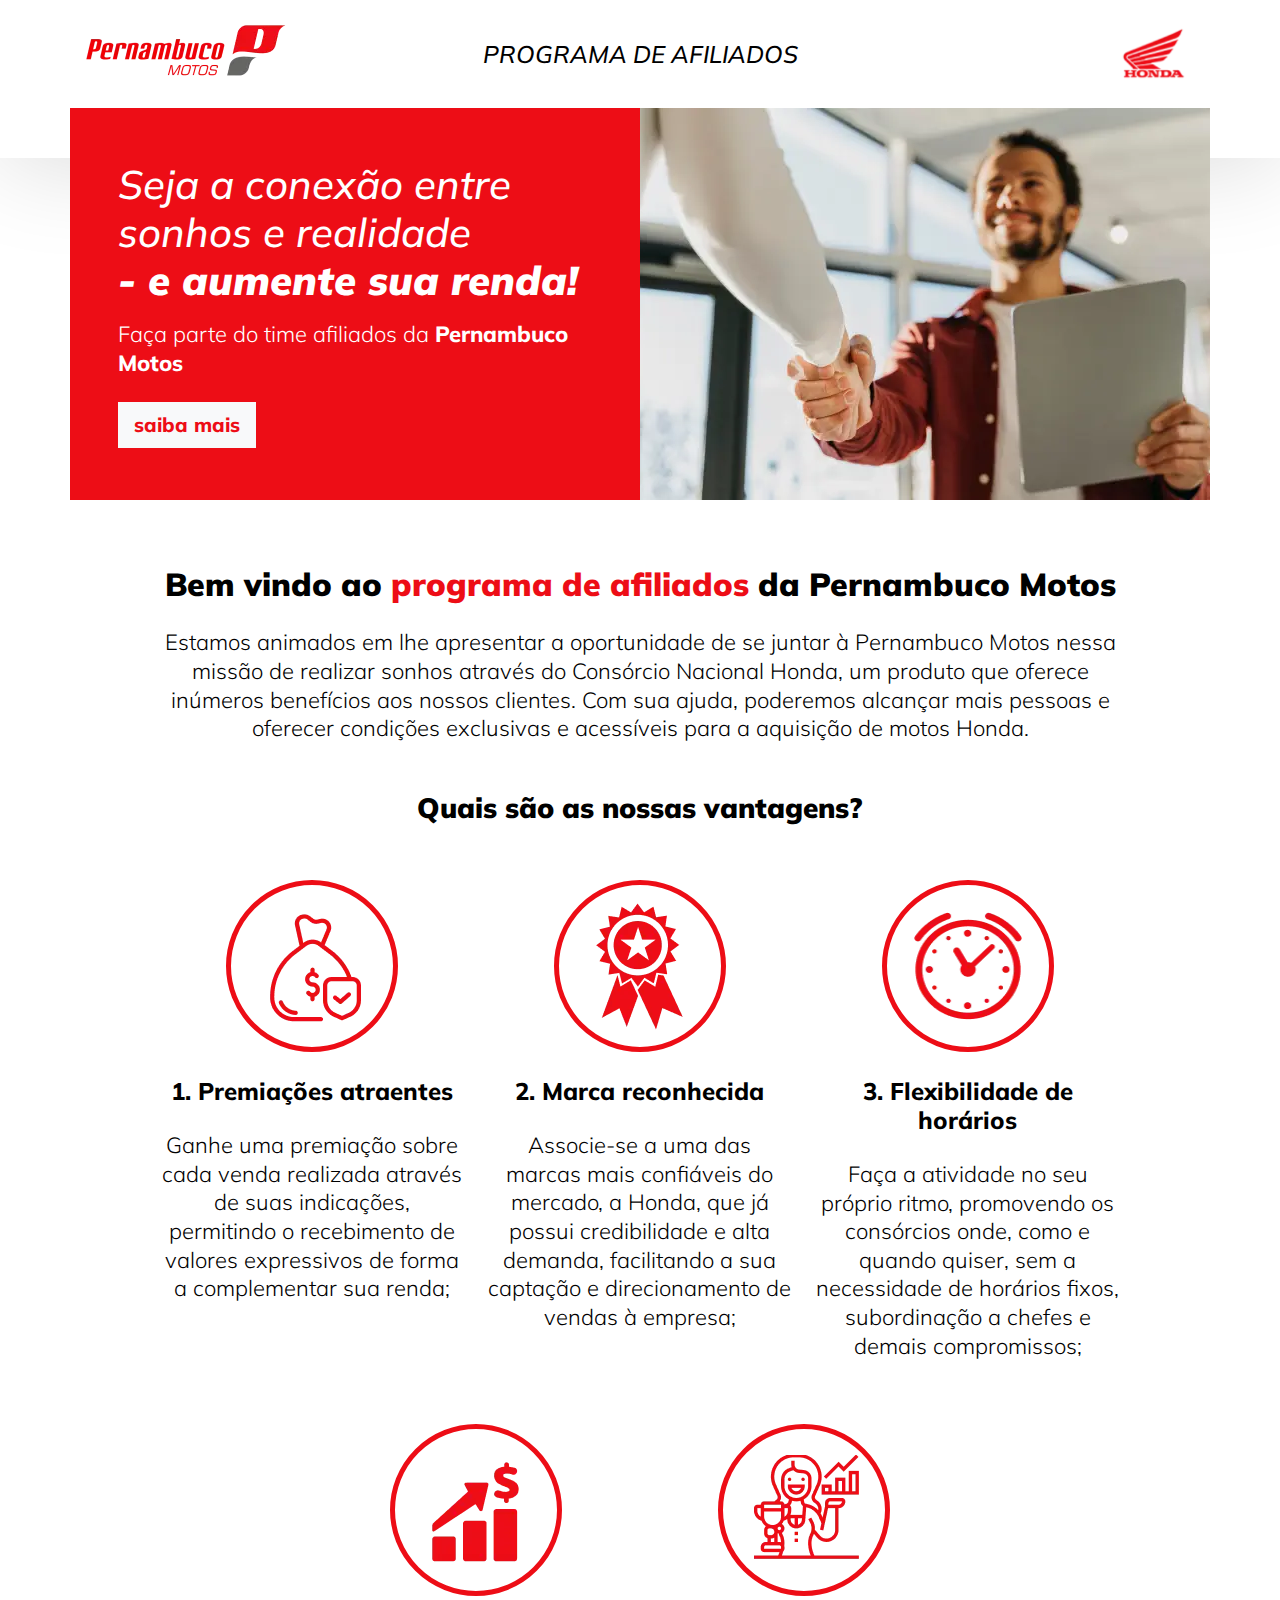
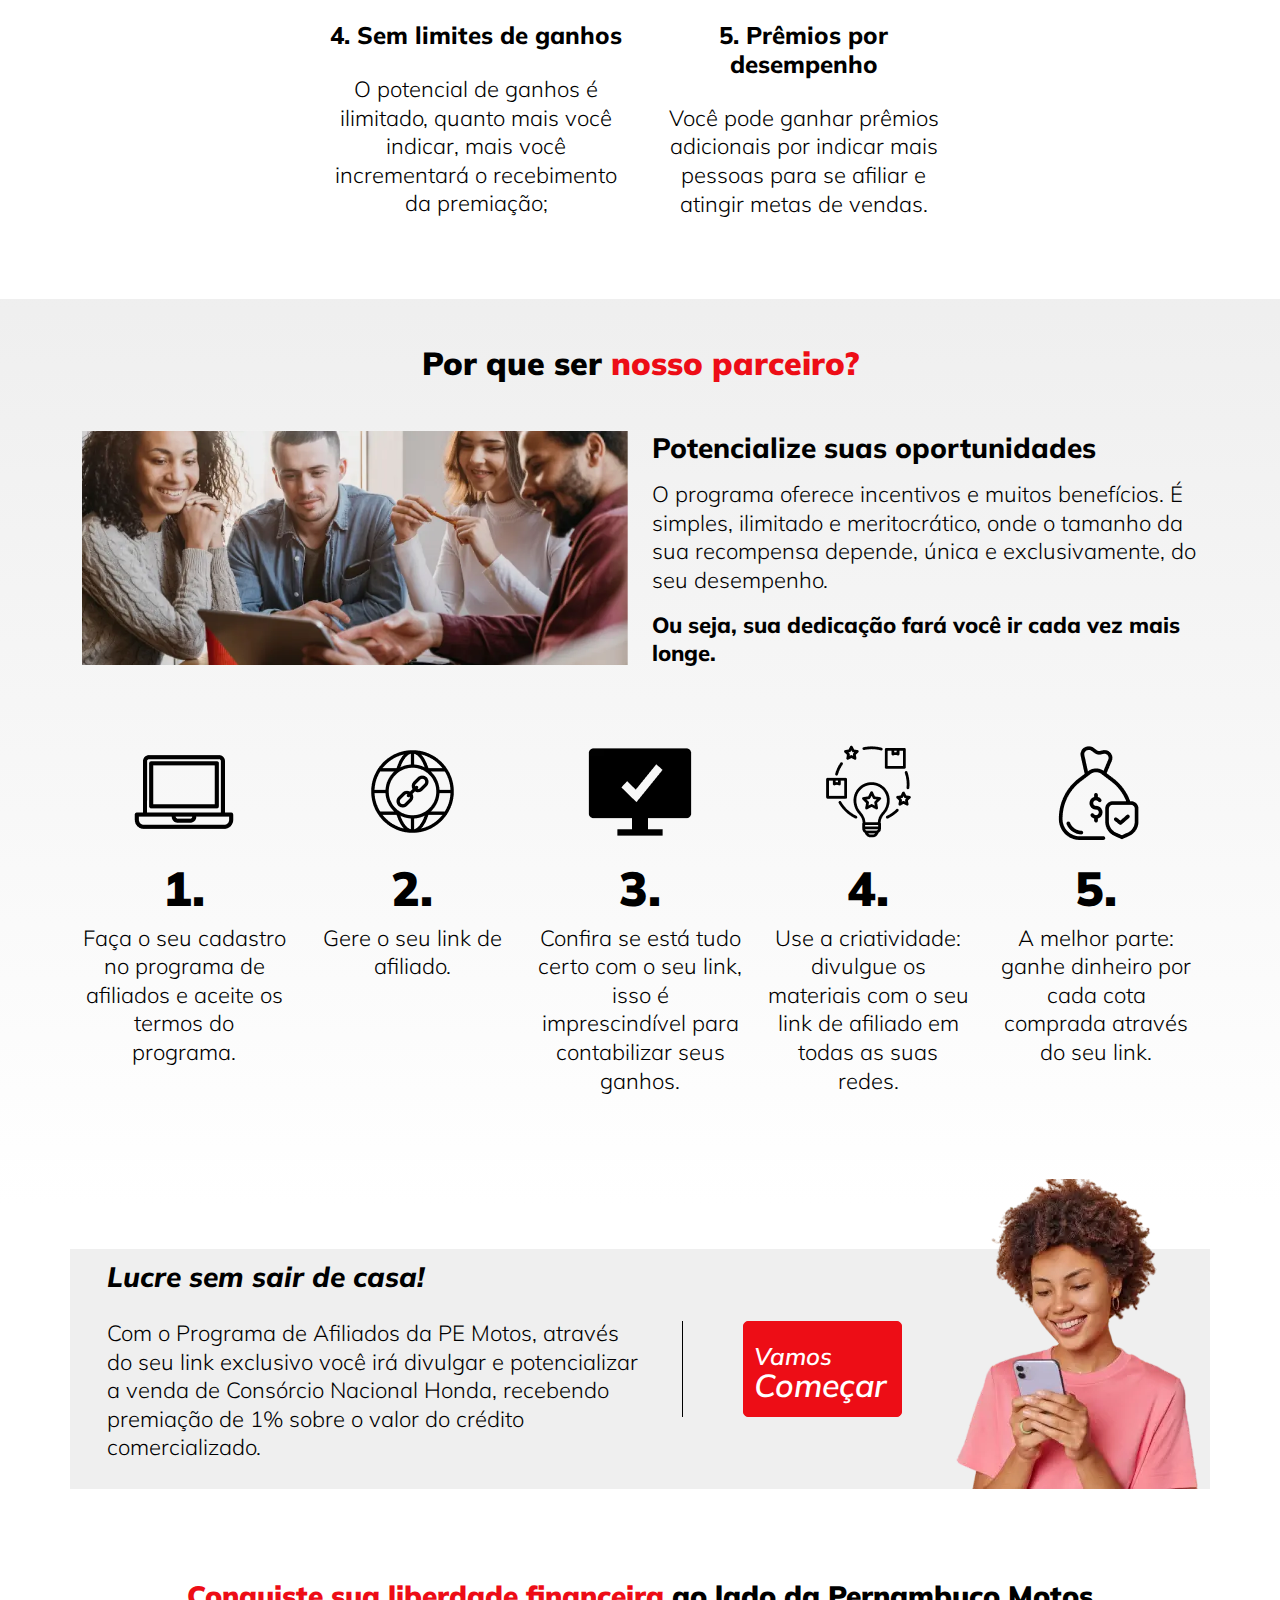
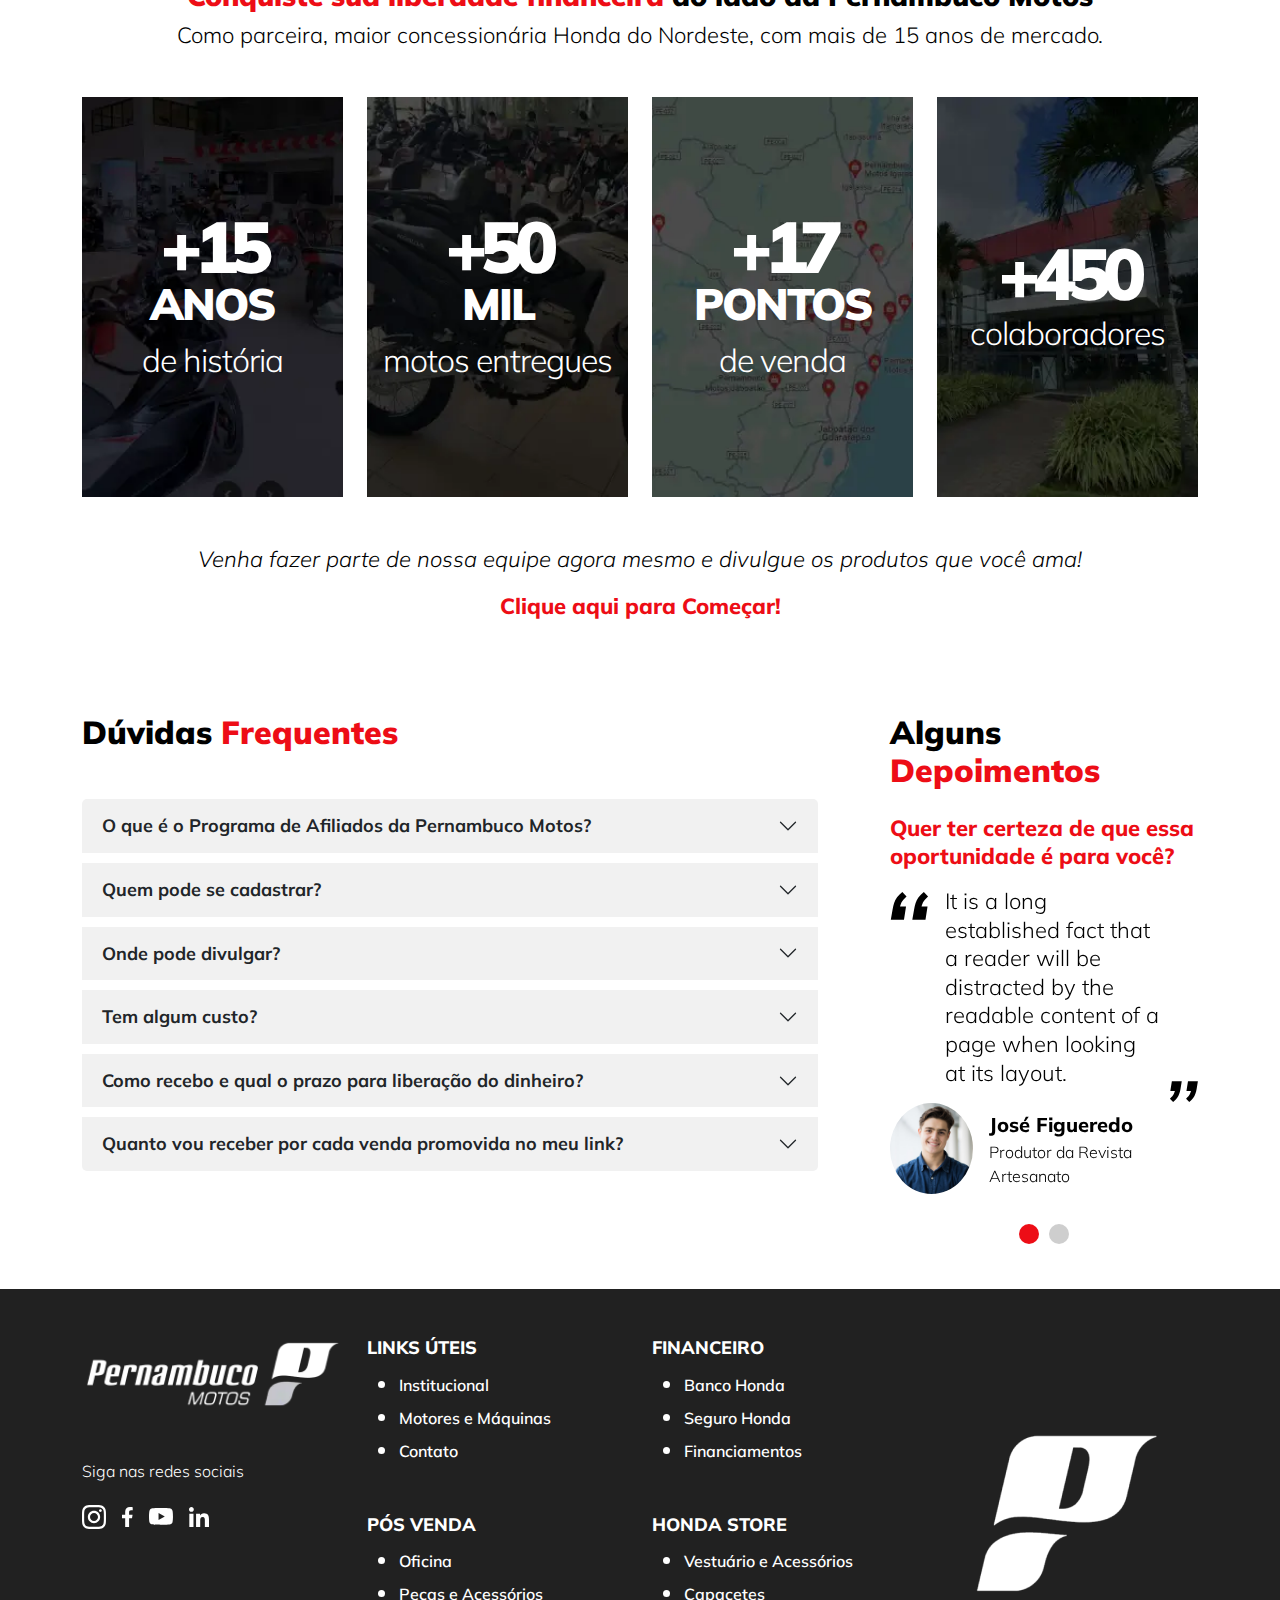
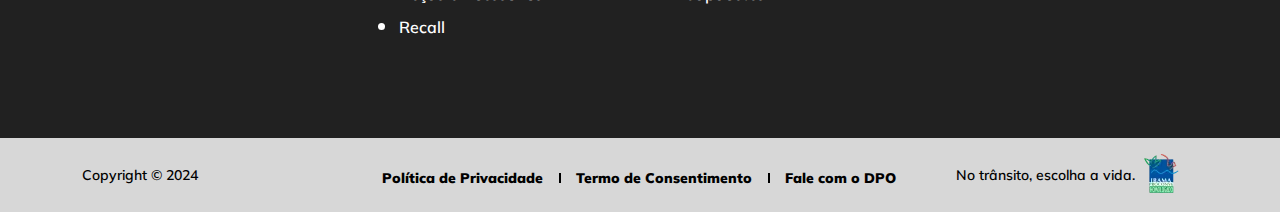
<file: index.html>
<!doctype html>
<html lang="pt-BR">

<head>
    <meta charset="utf-8">
    <meta content="IE=edge,chrome=1" http-equiv="X-UA-Compatible">
    <meta name="viewport" content="width=device-width, initial-scale=1" />

    <!-- Use title if it's in the page YAML frontmatter -->
    <title>Afiliados &#8211; Pernambuco Motos</title>

    <meta name="description" content="" />
    <meta name="keywords" content="" />


    <link rel="preconnect" href="https://fonts.googleapis.com">
    <link rel="preconnect" href="https://fonts.gstatic.com" crossorigin>
    <link href="https://fonts.googleapis.com/css2?family=Mulish:ital,wght@0,200..1000;1,200..1000&display=swap"
        rel="stylesheet">


    <link href="./assets/stylesheets/slick.css" rel="stylesheet" type="text/css" />
    <link href="./assets/stylesheets//bootstrap.min.css" rel="stylesheet" />
    <link href="./assets/stylesheets/main.css?1.4" rel="stylesheet" type="text/css" />


    <link rel="icon" href="./assets/images/cropped-favicon-150x150.png?v5" sizes="32x32" />
    <link rel="icon" href="./assets/images/cropped-favicon-300x300.png?v5" sizes="192x192" />
    <link rel="apple-touch-icon" href="./assets/images/cropped-favicon-300x300.png?v5" />
    <meta name="msapplication-TileImage" content="./assets/images/cropped-favicon-300x300.png?v5" />


</head>

<body class="index home">

    <!--
    *
    * SEÇÃO HEADER PAGE
    *
    -->

    <header class="header slider-on">
        <div class="container">
            <nav class="top-bar pt-3 pb-3">
                <section class="top-bar-section p-0">
                    <div class="row align-items-center">
                        <div class="col-5 col-md-4 logo">
                            <h1><a href="/">
                                    <img src="./assets/images/PE-Motos-Logo.webp" alt="Logo Pernambucomotos" width="207"
                                        height="53" />
                                </a></h1>
                        </div>
                        <div class="col-7 col-md-4">
                            <div class="d-flex justify-content-center">
                                <h2 class="text-uppercase m-0">
                                    <em><span>Programa de</span> Afiliados</em>
                                </h2>
                            </div>
                        </div>
                        <div class="col-md-4 d-none d-md-flex justify-content-end">

                            <img class="logo-honda" src="./assets/images/Honda_Assinatura.webp"
                                alt="Logo Pernambucomotos" width="91.48" height="76.08" />

                        </div>
                    </div>
                </section>
            </nav>
        </div>
    </header>


    <!--
    *
    * SEÇÃO BANNER
    *
    -->
    <div id="main_banner">
        <div class="container-fluid container-md container-banner">
            <!-- VERSÃO DESKTOP-->
            <section class="content row p-0">
                <div class="info col-lg-6 p-5">
                    <h2 class="mb-3">
                        <em>Seja a conexão entre<br class="d-none d-md-block" /> sonhos e realidade <span>- e aumente
                                sua renda!</span></em>
                    </h2>
                    <p class="mb-4">Faça parte do time afiliados da <strong>Pernambuco Motos</strong></p>
                    <div class="action">
                        <a href="#programa" title="Saiba mais" class="btn btn-light border-0 btn-lg"><strong>saiba
                                mais</strong></a>
                    </div>
                </div>
                <div class="banner col-lg-6 p-0">&nbsp;</div>
            </section>

        </div>
    </div>



    <div class="wrapper">
        <div class="container">

            <!--
            *
            * SEÇÃO DE PROGRAMA
            *
            -->
            <section id="programa">

                <div class="titulo-secao">
                    <h2>Bem vindo ao <span>programa de afiliados</span> da Pernambuco Motos</h2>
                    <p>Estamos animados em lhe apresentar a oportunidade de se juntar à Pernambuco Motos nessa missão de realizar sonhos através do Consórcio Nacional Honda, um produto que oferece inúmeros benefícios aos nossos clientes. Com sua ajuda, poderemos alcançar mais pessoas e oferecer condições exclusivas e acessíveis para a aquisição de motos Honda.
                    </p>
                    <h3 class="mt-5">Quais são as nossas vantagens?</h3>
                </div><!-- /titulo-secao -->


                <div class="list-programa">
                    <div class="row justify-content-center">

                        <div class="col-md-4 text-center mt-5 mb-xxl-5">
                            <div class="icon">
                                <img width="137" height="137" src="./assets/images/icons/money.webp"
                                    alt="Icon: Premiações atraentes" />
                            </div>
                            <div class="h3">
                                <strong>1. Premiações atraentes</strong>
                            </div>
                            <p>
                                Ganhe uma premiação sobre cada venda realizada através de suas indicações, permitindo o recebimento de valores expressivos de forma a complementar sua renda;
                            </p>
                        </div>


                        <div class="col-md-4 text-center mt-5 mb-xxl-5">
                            <div class="icon">
                                <img width="87" height="127" src="./assets/images/icons/certificate.webp"
                                    alt="Icon: Marca reconhecida" />
                            </div>
                            <div class="h3">
                                <strong>2. Marca reconhecida</strong>
                            </div>
                            <p>
                            Associe-se a uma das marcas mais confiáveis do mercado, a Honda, que já possui credibilidade e alta demanda, facilitando a sua captação e direcionamento de vendas à empresa;
                            </p>
                        </div>

                        <div class="col-md-4 text-center mt-5 mb-xxl-5">
                            <div class="icon">
                                <img width="108" height="108" src="./assets/images/icons/clock.webp"
                                    alt="Icon: Flexibilidade de horários" />
                            </div>
                            <div class="h3">
                                <strong>3. Flexibilidade de horários</strong>
                            </div>
                            <p>
                                Faça a atividade no seu próprio ritmo, promovendo os consórcios onde, como e quando quiser, sem a necessidade de horários fixos, subordinação a chefes e demais compromissos;
                            </p>
                        </div>

                        <div class="col-md-4 text-center mt-5 mb-xxl-5">
                            <div class="icon">
                                <img width="104" height="105" src="./assets/images/icons/up.webp"
                                    alt="Icon: Sem limites de ganhos" />
                            </div>
                            <div class="h3">
                                <strong>4. Sem limites de ganhos</strong>
                            </div>
                            <p>
                                O potencial de ganhos é ilimitado, quanto mais você indicar, mais você incrementará o recebimento da premiação;
                            </p>
                        </div>

                        <div class="col-md-4 text-center mt-5 mb-xxl-5">
                            <div class="icon">
                                <img width="110" height="110" src="./assets/images/icons/woman.webp"
                                    alt="Icon: Prêmios por desempenho" />
                            </div>
                            <div class="h3">
                                <strong>5. Prêmios por desempenho</strong>
                            </div>
                            <p>
                                Você pode ganhar prêmios adicionais por indicar mais pessoas para se afiliar e atingir metas de vendas.
                            </p>
                        </div>


                    </div>

                </div>

            </section><!-- /programa -->


        </div> <!-- /container -->





        <!--
            *
            * SEÇÃO DE MOTIVO
            *
            -->
        <section class="motivo">

            <div class="container">
                <div class="titulo-secao mb-5">
                    <h2 class="text-center">Por que ser <span>nosso parceiro?</span></h2>
                </div><!-- /titulo-secao -->


                <div class="description">
                    <div class="row">
                        <div class="col-lg-6">
                            <img class="responsive mb-3" width="611" height="262" src="./assets/images/motivo.webp"
                                alt="Imagem: Potencialize suas oportunidades" />
                        </div>
                        <div class="col-lg-6">
                            <div class="content pt-xxl-5">
                                <h3 class="mb-4 mb-lg-3 mb-xxl-35"><strong>Potencialize suas oportunidades</strong>
                                </h3>
                                <p>
                                    O programa oferece incentivos e muitos benefícios. É simples, ilimitado e
                                    meritocrático,
                                    onde o tamanho da sua recompensa depende, única e exclusivamente, do seu desempenho.
                                </p>
                                <p><strong>Ou seja, sua dedicação fará você ir cada vez mais longe.</strong>
                                </p>
                            </div>
                        </div>
                    </div>
                </div>

                <div class="list-motivo">
                    <div class="row justify-content-center">

                        <div class="col-12 col-md-6 col-lg text-center mt-lg-5">
                            <div class="icon">
                                <img width="100" height="100" src="./assets/images/icons/notebook.webp"
                                    alt="Icon: Notebook" />
                            </div>
                            <div class="number">
                                <strong>1.</strong>
                            </div>
                            <p>
                                Faça o seu cadastro no programa de afiliados e aceite
                                os termos do programa.
                            </p>
                        </div>


                        <div class="col-12 col-md-6 col-lg text-center mt-lg-5 mb-5">
                            <div class="icon">
                                <img width="89" height="89" src="./assets/images/icons/global-link.webp"
                                    alt="Icon: Link" />
                            </div>
                            <div class="number">
                                <strong>2.</strong>
                            </div>
                            <p>
                                Gere o seu link de afiliado.
                            </p>
                        </div>

                        <div class="col-12 col-md-6 col-lg text-center mt-lg-5 mb-5">
                            <div class="icon">
                                <img width="104" height="104" src="./assets/images/icons/pc.webp" alt="Icon: PC" />
                            </div>
                            <div class="number">
                                <strong>3.</strong>
                            </div>
                            <p>
                                Confira se está tudo certo com o seu link, isso é imprescindível para contabilizar seus
                                ganhos.
                            </p>
                        </div>


                        <div class="col-12 col-md-6 col-lg text-center mt-lg-5 mb-5">
                            <div class="icon">
                                <img width="93" height="93" src="./assets/images/icons/creative.webp"
                                    alt="Icon: Creative" />
                            </div>
                            <div class="number">
                                <strong>4.</strong>
                            </div>
                            <p>
                                Use a criatividade: divulgue os materiais com o seu link de afiliado em todas as suas
                                redes.
                            </p>
                        </div>


                        <div class="col-12 col-md-6 col-lg text-center mt-lg-5 mb-5">
                            <div class="icon">
                                <img width="120" height="120" src="./assets/images/icons/money-black.webp"
                                    alt="Icon: Money" />
                            </div>
                            <div class="number">
                                <strong>5.</strong>
                            </div>
                            <p>
                                A melhor parte: ganhe dinheiro por cada cota comprada através do seu link.
                            </p>
                        </div>
                    </div>
                </div>
            </div> <!-- /container -->
        </section><!-- /motivo -->


        <!--
            *
            * SEÇÃO DE COMEÇAR
            *
            -->
        <section class="comecar-programa">
            <div class="container">
                <div class="content">
                    <div class="row align-items-center">
                        <div class="col-lg-6">
                            <div class="h3"><strong><em>Lucre sem sair de casa!</em></strong></div>
                            <p>Com o Programa de Afiliados da PE Motos, através do seu link exclusivo você irá divulgar e potencializar a venda de Consórcio Nacional Honda, recebendo premiação de 1% sobre o valor do crédito comercializado. </p>
                        </div>
                        <div class="col-lg-3">
                            <div class="action">
                                <a href="./formulario.html" class="btn btn-primary btn-lg"><span>Vamos</span><br
                                        class="d-none d-md-block" /> Começar</a>
                            </div>
                        </div>
                        <div class="col-lg-3">
                            <img width="266" height="310" src="./assets/images/woman.webp?v1" alt="Icon: Woman" />
                        </div>
                    </div>
                </div>
            </div>
        </section>


        <!--
            *
            * SEÇÃO DE DADOS
            *
            -->
        <section class="dados">
            <div class="container">

                <div class="titulo-secao mb-5 text-center">
                    <h3><span>Conquiste sua liberdade financeira</span> ao lado da Pernambuco Motos
                    </h3>
                    <p>Como parceira, maior concessionária Honda do Nordeste, com mais de 15 anos de mercado.</p>
                </div><!-- /titulo-secao -->

                <div class="content">
                    <div class="row just">
                        <div class="col-sm-6 col-lg-3 mb-5 text-center">
                            <div class="title historia"><span class="big">+15</span><span class="small">ANOS</span>de
                                história
                            </div>
                        </div>
                        <div class="col-sm-6 col-lg-3 mb-5 text-center">
                            <div class="title entregues"><span class="big">+50</span><span class="small">MIL</span>motos
                                entregues
                            </div>
                        </div>
                        <div class="col-sm-6 col-lg-3 mb-5 text-center">
                            <div class="title pontos"><span class="big">+17</span><span class="small">PONTOS</span>de
                                venda
                            </div>
                        </div>
                        <div class="col-sm-6 col-lg-3 text-center">
                            <div class="title colaboradores"><span class="big">+450</span>colaboradores
                            </div>
                        </div>
                    </div>
                </div>

                <div class="action text-center mt-5 mt-lg-0">
                    <p><em>Venha fazer parte de nossa equipe agora mesmo e divulgue os produtos que você ama!</em></p>
                    <a href="./formulario.html" class="link primary-color ">
                        <strong>Clique aqui para Começar!</strong>
                    </a>

                </div>
            </div>
        </section>



        <!--
            *
            * SEÇÃO DE FAQ / DEPOIMENTOS
            *
            -->
        <section class="entry-footer">
            <div class="container">

                <div class="row">
                    <div class="col-lg-8">

                        <div class="faq mb-5">

                            <div class="titulo-secao mb-5">
                                <h2>Dúvidas <span>Frequentes</span> </h2>
                            </div><!-- /titulo-secao -->

                            <div class="accordion" id="accordionExample">
                                <div class="accordion-item">
                                    <h2 class="accordion-header">
                                        <button class="accordion-button collapsed" type="button"
                                            data-bs-toggle="collapse" data-bs-target="#collapseOne" aria-expanded="true"
                                            aria-controls="collapseOne">
                                            O que é o Programa de Afiliados da Pernambuco Motos?
                                        </button>
                                    </h2>
                                    <div id="collapseOne" class="accordion-collapse collapse"
                                        data-bs-parent="#accordionExample">
                                        <div class="accordion-body">
                                            <p>O Programa de Afiliados da Pernambuco Motos é uma forma de gerar renda extra fomentando vendas do Consórcio Nacional Honda através do seu link exclusivo para afiliados.</p>
                                        </div>
                                    </div>
                                </div>
                                <div class="accordion-item">
                                    <h2 class="accordion-header">
                                        <button class="accordion-button collapsed" type="button"
                                            data-bs-toggle="collapse" data-bs-target="#collapseTwo"
                                            aria-expanded="false" aria-controls="collapseTwo">
                                            Quem pode se cadastrar?
                                        </button>
                                    </h2>
                                    <div id="collapseTwo" class="accordion-collapse collapse"
                                        data-bs-parent="#accordionExample">
                                        <div class="accordion-body">
                                            <p>Qualquer pessoa que queira incrementar sua renda, promovendo um produto de qualidade, mediante a aceitação das condições para a realização da parceria, sujeito à aprovação da empresa.</p>
                                        </div>
                                    </div>
                                </div>
                                <div class="accordion-item">
                                    <h2 class="accordion-header">
                                        <button class="accordion-button collapsed" type="button"
                                            data-bs-toggle="collapse" data-bs-target="#collapseThree"
                                            aria-expanded="false" aria-controls="collapseThree">
                                            Onde pode divulgar?
                                        </button>
                                    </h2>
                                    <div id="collapseThree" class="accordion-collapse collapse"
                                        data-bs-parent="#accordionExample">
                                        <div class="accordion-body">
                                            <p>Em todas suas redes sociais.</p>
                                        </div>
                                    </div>
                                </div>
                                <div class="accordion-item">
                                    <h2 class="accordion-header">
                                        <button class="accordion-button collapsed" type="button"
                                            data-bs-toggle="collapse" data-bs-target="#collapseFour"
                                            aria-expanded="false" aria-controls="collapseFour">
                                            Tem algum custo?
                                        </button>
                                    </h2>
                                    <div id="collapseFour" class="accordion-collapse collapse"
                                        data-bs-parent="#accordionExample">
                                        <div class="accordion-body">
                                            <p>Não, não haverá custo ao parceiro.</p>
                                        </div>
                                    </div>
                                </div>
                                <div class="accordion-item">
                                    <h2 class="accordion-header">
                                        <button class="accordion-button collapsed" type="button"
                                            data-bs-toggle="collapse" data-bs-target="#collapseFive"
                                            aria-expanded="false" aria-controls="collapseFive">
                                            Como recebo e qual o prazo para liberação do dinheiro?
                                        </button>
                                    </h2>
                                    <div id="collapseFive" class="accordion-collapse collapse"
                                        data-bs-parent="#accordionExample">
                                        <div class="accordion-body">
                                            <p>VERIFICAR JUNTAMENTE COM A PE MOTOS</p>
                                        </div>
                                    </div>
                                </div>
                                <div class="accordion-item">
                                    <h2 class="accordion-header">
                                        <button class="accordion-button collapsed" type="button"
                                            data-bs-toggle="collapse" data-bs-target="#collapseSix"
                                            aria-expanded="false" aria-controls="collapseSix">
                                            Quanto vou receber por cada venda promovida no meu link?
                                        </button>
                                    </h2>
                                    <div id="collapseSix" class="accordion-collapse collapse"
                                        data-bs-parent="#accordionExample">
                                        <div class="accordion-body">
                                            <p>Premiação de até 1% sobre o valor do crédito comercializado. Premiações
                                                adicionais.</p>
                                        </div>
                                    </div>
                                </div>
                            </div>
                        </div>

                    </div>
                    <div class="col-lg-4">
                        <div class="depoimentos ps-md-5">
                            <div class="titulo-secao mb-3">
                                <h2 class="mb-4 mb-xxl-5">Alguns <span>Depoimentos</span> </h2>
                                <p class="primary-color"><strong>Quer ter certeza de que essa oportunidade é para
                                        você?</strong></p>
                            </div><!-- /titulo-secao -->

                            <div class="depoimentos-list mt-5 mt-lg-0">
                                <div class="item">
                                    <div class="text d-flex">
                                        <span class="start me-3">
                                            <svg width="39" height="28" viewBox="0 0 39 28" fill="none"
                                                xmlns="http://www.w3.org/2000/svg">
                                                <path
                                                    d="M0.8 27.64L2.592 17.4C3.01867 15.0107 3.53067 12.8773 4.128 11C4.81067 9.03733 5.792 7.16 7.072 5.368C8.352 3.57599 10.1013 1.78399 12.32 -0.00800323L16.544 4.47199C14.0693 6.77599 12.3627 8.82399 11.424 10.616C10.5707 12.408 9.93067 14.456 9.504 16.76L6.688 14.584H16.032L13.984 27.64H0.8ZM22.304 27.64L24.096 17.4C24.5227 15.0107 25.0347 12.8773 25.632 11C26.3147 9.03733 27.296 7.16 28.576 5.368C29.856 3.57599 31.6053 1.78399 33.824 -0.00800323L38.048 4.47199C35.5733 6.77599 33.8667 8.82399 32.928 10.616C32.0747 12.408 31.4347 14.456 31.008 16.76L28.192 14.584H37.536L35.488 27.64H22.304Z"
                                                    fill="black" />
                                            </svg>
                                        </span>
                                        <p>It is a long established fact that a reader will be distracted by the
                                            readable
                                            content of a page when looking at its layout. </p>
                                        <span class="end ms-2">
                                            <svg width="29" height="22" viewBox="0 0 29 22" fill="none"
                                                xmlns="http://www.w3.org/2000/svg">
                                                <path
                                                    d="M4.112 21.056L0.944001 17.696C2.864 15.968 4.144 14.432 4.784 13.088C5.488 11.68 5.968 10.176 6.224 8.576L8.336 10.112H1.328L2.864 0.319996H12.752L11.504 8C11.248 9.728 10.832 11.328 10.256 12.8C9.744 14.272 9.008 15.68 8.048 17.024C7.088 18.368 5.776 19.712 4.112 21.056ZM20.24 21.056L17.072 17.696C18.992 15.968 20.272 14.432 20.912 13.088C21.616 11.68 22.096 10.176 22.352 8.576L24.464 10.112H17.456L18.992 0.319996H28.88L27.632 8C27.376 9.728 26.96 11.328 26.384 12.8C25.872 14.272 25.136 15.68 24.176 17.024C23.216 18.368 21.904 19.712 20.24 21.056Z"
                                                    fill="black" />
                                            </svg>
                                        </span>
                                    </div>
                                    <div class="autor d-flex align-items-center">
                                        <div class="avatar me-3">
                                            <img width="91" height="91" src="./assets/images/foto.jpg"
                                                alt="Autor: José Figueredo" />
                                        </div>
                                        <div class="info">
                                            <div class="nome"><strong>José Figueredo</strong></div>
                                            <div class="funcao">Produtor da Revista Artesanato</div>
                                        </div>
                                    </div>
                                </div>

                                <div class="item">
                                    <div class="text d-flex">
                                        <span class="start me-3">
                                            <svg width="39" height="28" viewBox="0 0 39 28" fill="none"
                                                xmlns="http://www.w3.org/2000/svg">
                                                <path
                                                    d="M0.8 27.64L2.592 17.4C3.01867 15.0107 3.53067 12.8773 4.128 11C4.81067 9.03733 5.792 7.16 7.072 5.368C8.352 3.57599 10.1013 1.78399 12.32 -0.00800323L16.544 4.47199C14.0693 6.77599 12.3627 8.82399 11.424 10.616C10.5707 12.408 9.93067 14.456 9.504 16.76L6.688 14.584H16.032L13.984 27.64H0.8ZM22.304 27.64L24.096 17.4C24.5227 15.0107 25.0347 12.8773 25.632 11C26.3147 9.03733 27.296 7.16 28.576 5.368C29.856 3.57599 31.6053 1.78399 33.824 -0.00800323L38.048 4.47199C35.5733 6.77599 33.8667 8.82399 32.928 10.616C32.0747 12.408 31.4347 14.456 31.008 16.76L28.192 14.584H37.536L35.488 27.64H22.304Z"
                                                    fill="black" />
                                            </svg>
                                        </span>
                                        <p>It is a long established fact that a reader will be distracted by the
                                            readable
                                            content of a page when looking at its layout. </p>
                                        <span class="end ms-2">
                                            <svg width="29" height="22" viewBox="0 0 29 22" fill="none"
                                                xmlns="http://www.w3.org/2000/svg">
                                                <path
                                                    d="M4.112 21.056L0.944001 17.696C2.864 15.968 4.144 14.432 4.784 13.088C5.488 11.68 5.968 10.176 6.224 8.576L8.336 10.112H1.328L2.864 0.319996H12.752L11.504 8C11.248 9.728 10.832 11.328 10.256 12.8C9.744 14.272 9.008 15.68 8.048 17.024C7.088 18.368 5.776 19.712 4.112 21.056ZM20.24 21.056L17.072 17.696C18.992 15.968 20.272 14.432 20.912 13.088C21.616 11.68 22.096 10.176 22.352 8.576L24.464 10.112H17.456L18.992 0.319996H28.88L27.632 8C27.376 9.728 26.96 11.328 26.384 12.8C25.872 14.272 25.136 15.68 24.176 17.024C23.216 18.368 21.904 19.712 20.24 21.056Z"
                                                    fill="black" />
                                            </svg>
                                        </span>
                                    </div>
                                    <div class="autor d-flex align-items-center">
                                        <div class="avatar me-3">
                                            <img width="91" height="91" src="./assets/images/foto.jpg"
                                                alt="Autor: José Figueredo" />
                                        </div>
                                        <div class="info">
                                            <div class="nome"><strong>José Figueredo</strong></div>
                                            <div class="funcao">Produtor da Revista Artesanato</div>
                                        </div>
                                    </div>
                                </div>
                            </div>
                        </div>
                    </div>
                </div>


            </div>
        </section>



    </div><!-- /wrapper -->

    <footer class="footer">


        <div class="entry-footer pt-5 pb-5">
            <div class="container">
                <div class="row">
                    <div class="col-md-3">
                        <div class="logo mb-5 d-flex justify-content-center justify-content-md-start">
                            <a href="/">
                                <img src="./assets/images/PE-Motos-Branca.webp" alt="Logo Pernambucomotos" width="267"
                                    height="78" />
                            </a>
                        </div>

                        <div class="bookmarks mb-5 ps-5 ps-md-0">
                            <p>Siga nas redes sociais</p>
                            <ul class="list-bookmarks list-unstyled d-flex">
                                <li class="me-3">
                                    <a href="https://www.instagram.com/pernambucomotos/"
                                        title="Instagram PernambucoMotos">
                                        <svg xmlns="http://www.w3.org/2000/svg" width="24" height="24"
                                            viewBox="0 0 24 24" fill="none">
                                            <path
                                                d="M12.0054 5.8467C8.59935 5.8467 5.85206 8.594 5.85206 12C5.85206 15.406 8.59935 18.1533 12.0054 18.1533C15.4114 18.1533 18.1587 15.406 18.1587 12C18.1587 8.594 15.4114 5.8467 12.0054 5.8467ZM12.0054 16.0004C9.80431 16.0004 8.00491 14.2064 8.00491 12C8.00491 9.7936 9.79895 7.99955 12.0054 7.99955C14.2118 7.99955 16.0058 9.7936 16.0058 12C16.0058 14.2064 14.2064 16.0004 12.0054 16.0004ZM19.8456 5.595C19.8456 6.39295 19.2029 7.03024 18.4104 7.03024C17.6124 7.03024 16.9751 6.38759 16.9751 5.595C16.9751 4.80241 17.6178 4.15977 18.4104 4.15977C19.2029 4.15977 19.8456 4.80241 19.8456 5.595ZM23.921 7.05166C23.83 5.12909 23.3908 3.42608 21.9824 2.02298C20.5793 0.619882 18.8763 0.180743 16.9537 0.0843468C14.9722 -0.0281156 9.03314 -0.0281156 7.05166 0.0843468C5.13444 0.175388 3.43144 0.614526 2.02298 2.01763C0.614527 3.42073 0.180743 5.12373 0.0843468 7.0463C-0.0281156 9.02778 -0.0281156 14.9669 0.0843468 16.9483C0.175388 18.8709 0.614527 20.5739 2.02298 21.977C3.43144 23.3801 5.12909 23.8193 7.05166 23.9157C9.03314 24.0281 14.9722 24.0281 16.9537 23.9157C18.8763 23.8246 20.5793 23.3855 21.9824 21.977C23.3855 20.5739 23.8246 18.8709 23.921 16.9483C24.0335 14.9669 24.0335 9.03314 23.921 7.05166ZM21.3612 19.0744C20.9434 20.1241 20.1348 20.9327 19.0798 21.3558C17.4999 21.9824 13.7512 21.8378 12.0054 21.8378C10.2595 21.8378 6.50541 21.977 4.93094 21.3558C3.88129 20.9381 3.07263 20.1294 2.64956 19.0744C2.02298 17.4946 2.16758 13.7458 2.16758 12C2.16758 10.2542 2.02834 6.50006 2.64956 4.92558C3.06728 3.87593 3.87593 3.06728 4.93094 2.6442C6.51077 2.01763 10.2595 2.16222 12.0054 2.16222C13.7512 2.16222 17.5053 2.02298 19.0798 2.6442C20.1294 3.06192 20.9381 3.87058 21.3612 4.92558C21.9877 6.50541 21.8431 10.2542 21.8431 12C21.8431 13.7458 21.9877 17.4999 21.3612 19.0744Z"
                                                fill="white"></path>
                                        </svg>
                                    </a>
                                </li>
                                <li class="me-3">
                                    <a href="https://www.facebook.com/PernambucoMotos/"
                                        title="Facebook PernambucoMotos">
                                        <svg xmlns="http://www.w3.org/2000/svg" width="11" height="20"
                                            viewBox="0 0 11 20" fill="none">
                                            <path
                                                d="M10.0098 11.25L10.5652 7.63047H7.09219V5.28164C7.09219 4.29141 7.57734 3.32617 9.13281 3.32617H10.7117V0.244531C10.7117 0.244531 9.27891 0 7.90898 0C5.04883 0 3.1793 1.73359 3.1793 4.87187V7.63047H0V11.25H3.1793V20H7.09219V11.25H10.0098Z"
                                                fill="white"></path>
                                        </svg>
                                    </a>
                                </li>
                                <li class="me-3">
                                    <a href="https://www.youtube.com/channel/UCxbu_iP4IBM02Vant0DXoNg"
                                        title="Youtube PernambucoMotos" target="_blank">
                                        <svg xmlns="http://www.w3.org/2000/svg" width="24" height="17"
                                            viewBox="0 0 24 17" fill="none">
                                            <path
                                                d="M23.4985 2.64036C23.2225 1.60106 22.4092 0.782533 21.3766 0.504755C19.505 0 12 0 12 0C12 0 4.49503 0 2.62336 0.504755C1.59077 0.782577 0.777523 1.60106 0.501503 2.64036C0 4.52416 0 8.45454 0 8.45454C0 8.45454 0 12.3849 0.501503 14.2687C0.777523 15.308 1.59077 16.0924 2.62336 16.3702C4.49503 16.875 12 16.875 12 16.875C12 16.875 19.505 16.875 21.3766 16.3702C22.4092 16.0924 23.2225 15.308 23.4985 14.2687C24 12.3849 24 8.45454 24 8.45454C24 8.45454 24 4.52416 23.4985 2.64036ZM9.54544 12.023V4.88605L15.8181 8.45463L9.54544 12.023Z"
                                                fill="white"></path>
                                        </svg>
                                    </a>
                                </li>
                                <li class="me-3">
                                    <a href="https://www.linkedin.com/company/pernambucomotos/"
                                        title="Linkedin PernambucoMotos" target="_blank">
                                        <svg xmlns="http://www.w3.org/2000/svg" width="20" height="20"
                                            viewBox="0 0 20 20" fill="none">
                                            <path
                                                d="M4.47679 19.9996H0.330357V6.64687H4.47679V19.9996ZM2.40134 4.82545C1.07545 4.82545 0 3.72723 0 2.40134C9.49017e-09 1.76446 0.252998 1.15367 0.703336 0.703336C1.15367 0.252997 1.76446 0 2.40134 0C3.03821 0 3.649 0.252997 4.09934 0.703336C4.54968 1.15367 4.80268 1.76446 4.80268 2.40134C4.80268 3.72723 3.72679 4.82545 2.40134 4.82545ZM19.9955 19.9996H15.858V13.4996C15.858 11.9504 15.8268 9.96384 13.7022 9.96384C11.5464 9.96384 11.2161 11.6469 11.2161 13.3879V19.9996H7.07411V6.64687H11.0509V8.4683H11.1089C11.6625 7.4192 13.0147 6.31205 15.0321 6.31205C19.2286 6.31205 20 9.07545 20 12.6647V19.9996H19.9955Z"
                                                fill="white"></path>
                                        </svg>
                                    </a>
                                </li>
                            </ul>
                        </div>
                    </div>

                    <div class="col-md-6">

                        <div class="row">
                            <div class="col-md-6">
                                <div class="list-links mb-5 ps-5 ps-md-0">
                                    <h3 class="text-uppercase">
                                        <strong>Links Úteis</strong>
                                    </h3>
                                    <ul>
                                        <li>
                                            <a href="#" title="Institucional">Institucional</a>
                                        </li>
                                        <li>
                                            <a href="#" title="Motores e Máquinas">Motores e Máquinas</a>
                                        </li>
                                        <li>
                                            <a href="#" title="Contato">Contato</a>
                                        </li>
                                    </ul>
                                </div>

                                <div class="list-links mb-5 ps-5 ps-md-0">
                                    <h3 class="text-uppercase">
                                        <strong>Pós venda</strong>
                                    </h3>
                                    <ul>
                                        <li>
                                            <a href="#" title="Oficina">Oficina</a>
                                        </li>
                                        <li>
                                            <a href="#" title="Peças e Acessórios">Peças e Acessórios</a>
                                        </li>
                                        <li>
                                            <a href="#" title="Recall">Recall</a>
                                        </li>
                                    </ul>
                                </div>
                            </div>


                            <div class="col-md-6">
                                <div class="list-links mb-5 ps-5 ps-md-0">
                                    <h3 class="text-uppercase">
                                        <strong>Financeiro</strong>
                                    </h3>
                                    <ul>
                                        <li>
                                            <a href="#" title="Banco Honda">Banco Honda</a>
                                        </li>
                                        <li>
                                            <a href="#" title="Seguro Honda">Seguro Honda</a>
                                        </li>
                                        <li>
                                            <a href="#" title="Financiamnentos">Financiamentos</a>
                                        </li>
                                    </ul>
                                </div>

                                <div class="list-links mb-5 ps-5 ps-md-0">
                                    <h3 class="text-uppercase">
                                        <strong>Honda Store</strong>
                                    </h3>
                                    <ul>
                                        <li>
                                            <a href="#" title="Vestuário e Acessórios">Vestuário e Acessórios</a>
                                        </li>
                                        <li>
                                            <a href="#" title="Capacetes">Capacetes</a>
                                        </li>
                                    </ul>
                                </div>
                            </div>

                        </div>

                    </div>
                    <div class="col-md-3">
                        <div class="logo-avatar d-flex justify-content-center align-items-center h-100">
                            <img src="./assets/images/PE-Motos-P.webp" alt="Logo Pernambucomotos" width="197"
                                height="166" />
                        </div>
                    </div>
                </div><!-- /row -->
            </div>

        </div><!-- /entry-footer -->

        <div class="copy pt-3 pb-3">
            <div class="container">
                <div class="row align-items-center">
                    <div class="col-md-3 copyright d-flex justify-content-center justify-content-md-start">
                        <span>Copyright &copy; 2024</span>
                    </div>
                    <div class="col-md-6 links">
                        <ul class="list-unstyled d-flex flex-column flex-md-row align-items-center m-0">
                            <li>
                                <a href="#" title="Política de Privacidade">Política de Privacidade</a>
                            </li>
                            <li>
                                <a href="#" title="Termo de Consentimento">Termo de Consentimento</a>
                            </li>
                            <li>
                                <a href="#" title="Fale com o DPO">Fale com o DPO</a>
                            </li>
                        </ul>
                    </div>
                    <div class="selo col-md-3 d-flex justify-content-center align-items-center">
                        <span>No trânsito, escolha a vida.</span>
                        <img src="./assets/images/selo-ibama.webp" alt="Logo No trânsito, escolha a vida." width="37"
                            height="42" class="ms-2" />
                    </div>
                </div>
            </div>
        </div><!-- /copy -->

    </footer><!-- /footer -->

    <!-- JS Libraries -->
    <script src="./assets/scripts/bootstrap.bundle.min.js"></script>
    <script src="./assets/scripts/jquery-1.10.2.min.js"></script>
    <script src="./assets/scripts/slick.min.js" type="text/javascript"></script>
    <script src="./assets/scripts/jquery.mask.min.js" type="text/javascript"></script>
    <script src="./assets/scripts/frontend.js?v1" type="text/javascript"></script>
</body>

</html>
</file>
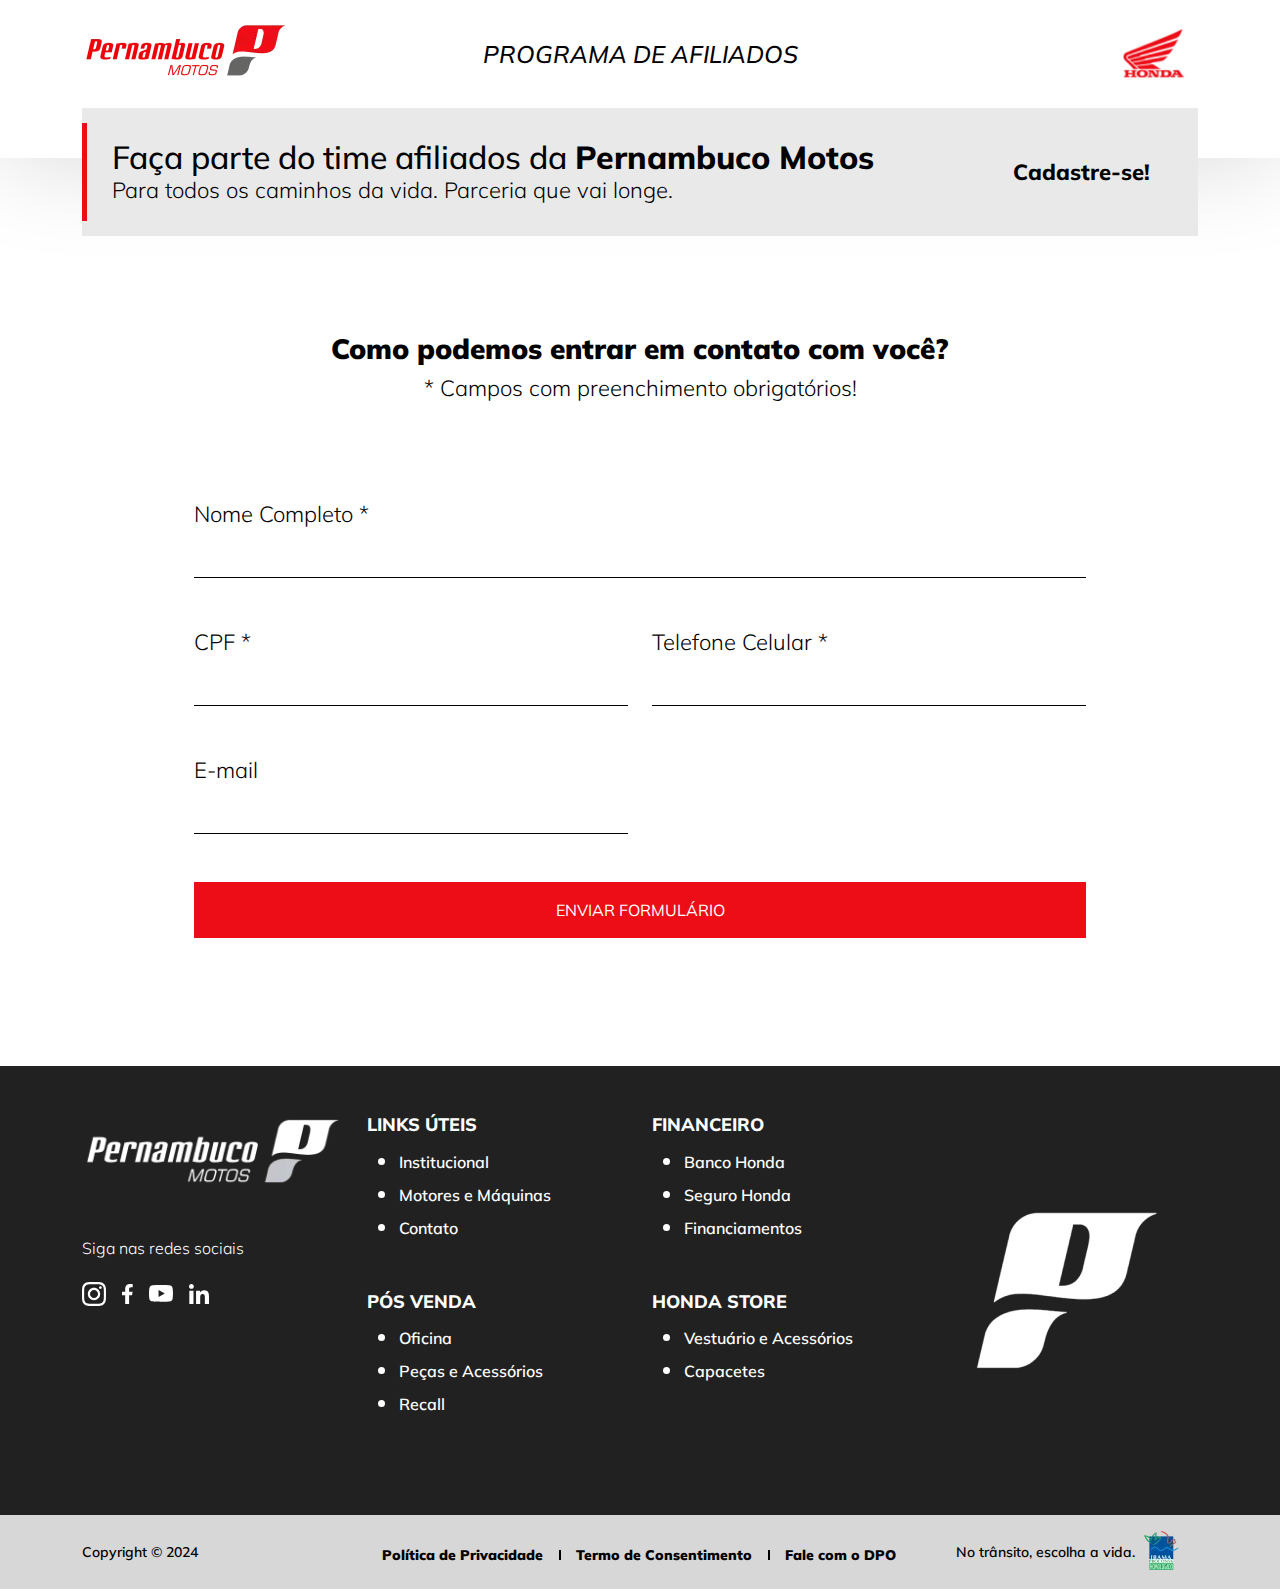
<file: formulario.html>
<!doctype html>
<html lang="pt-BR">

<head>
    <meta charset="utf-8">
    <meta content="IE=edge,chrome=1" http-equiv="X-UA-Compatible">
    <meta name="viewport" content="width=device-width, initial-scale=1" />

    <!-- Use title if it's in the page YAML frontmatter -->
    <title>Afiliados &#8211; Pernambuco Motos</title>

    <meta name="description" content="" />
    <meta name="keywords" content="" />


    <link rel="preconnect" href="https://fonts.googleapis.com">
    <link rel="preconnect" href="https://fonts.gstatic.com" crossorigin>
    <link href="https://fonts.googleapis.com/css2?family=Mulish:ital,wght@0,200..1000;1,200..1000&display=swap"
        rel="stylesheet">


    <link href="./assets/stylesheets/slick.css" rel="stylesheet" type="text/css" />
    <link href="./assets/stylesheets//bootstrap.min.css" rel="stylesheet" />
    <link href="./assets/stylesheets/main.css?v5" rel="stylesheet" type="text/css" />


    <link rel="icon" href="./assets/images/cropped-favicon-150x150.png?v5" sizes="32x32" />
    <link rel="icon" href="./assets/images/cropped-favicon-300x300.png?v5" sizes="192x192" />
    <link rel="apple-touch-icon" href="./assets/images/cropped-favicon-300x300.png?v5" />
    <meta name="msapplication-TileImage" content="./assets/images/cropped-favicon-300x300.png?v5" />


</head>

<body class="index">

    <!--
    *
    * SEÇÃO HEADER PAGE
    *
    -->

    <header class="header">
        <div class="container">
            <nav class="top-bar pt-3 pb-3">
                <section class="top-bar-section p-0">
                    <div class="row align-items-center">
                        <div class="col-5 col-md-4 logo">
                            <h1><a href="/">
                                    <img src="./assets/images/PE-Motos-Logo.webp" alt="Logo Pernambucomotos" width="207"
                                        height="53" />
                                </a></h1>
                        </div>
                        <div class="col-7 col-md-4">
                            <div class="d-flex justify-content-center">
                                <h2 class="text-uppercase m-0">
                                    <em><span>Programa de</span> Afiliados</em>
                                </h2>
                            </div>
                        </div>
                        <div class="col-md-4 d-none d-md-flex justify-content-end">

                            <img class="logo-honda" src="./assets/images/Honda_Assinatura.webp"
                                alt="Logo Pernambucomotos" width="91.48" height="76.08" />

                        </div>
                    </div>
                </section>
            </nav>
        </div>
    </header>


    <!--
    *
    * SEÇÃO HEADER PAGE
    *
    -->

    <div class="header-page">
        <div class="container-fluid g-0 g-md-4 container-md">
            <div class="content d-flex align-items-center justify-content-between">
                <div class="descricao">
                    <h2 class="title mb-4 mb-lg-0">
                        Faça parte do time afiliados da <strong>Pernambuco Motos</strong>
                    </h3>
                    <p class="sub-title">
                        Para todos os caminhos da vida. Parceria que vai longe.
                    </p>
                </div>
                <div class="categoria pe-md-5 d-none d-lg-block">
                    <strong>Cadastre-se!</strong>
                </div>
            </div>
        </div>
    </div>

    <!--
    *
    * FIM SEÇÃO HEADER PAGE
    *
    -->



    <div class="wrapper">
        <div class="container">

            <!--
            *
            * SEÇÃO DE FORM
            *
            -->

            <section class="afiliados-form p-lg-5 m-lg-5">

                <div class="titulo-secao text-center mb-5">
                    <h3>Como podemos entrar em contato com você?</h3>
                    <p>* Campos com preenchimento obrigatórios!</p>
                </div><!-- /titulo-secao -->


                <form class="row p-3 pt-5">
                    <div class="col-12">
                        <label for="nome">Nome Completo *</label>
                        <input type="text" class="form-control-plaintext mb-5" id="nome" name="nome" value=""
                            required />
                    </div>
                    <div class="col-md-6">
                        <label for="cpf">CPF *</label>
                        <input type="text" class="form-control-plaintext mb-5" id="cpf" name="cpf" value="" required />
                    </div>
                    <div class="col-md-6">
                        <label for="celular">Telefone Celular *</label>
                        <input type="text" class="form-control-plaintext mb-5" id="celular" name="celular" value=""
                            required />
                    </div>
                    <div class="col-md-6">
                        <label for="email">E-mail</label>
                        <input type="email" class="form-control-plaintext mb-5" id="email" name="email" value=""
                            required />
                    </div>
                    <div class="col-12">
                        <button type="submit" class="btn btn-primary mb-3">ENVIAR FORMULÁRIO</button>
                    </div>

                </form>
            </section>



        </div> <!-- /container -->
    </div><!-- /wrapper -->

    <footer class="footer">


        <div class="entry-footer pt-5 pb-5">
            <div class="container">
                <div class="row">
                    <div class="col-md-3">
                        <div class="logo mb-5 d-flex justify-content-center justify-content-md-start">
                            <a href="/">
                                <img src="./assets/images/PE-Motos-Branca.webp" alt="Logo Pernambucomotos" width="267"
                                    height="78" />
                            </a>
                        </div>

                        <div class="bookmarks mb-5 ps-5 ps-md-0">
                            <p>Siga nas redes sociais</p>
                            <ul class="list-bookmarks list-unstyled d-flex">
                                <li class="me-3">
                                    <a href="https://www.instagram.com/pernambucomotos/"
                                        title="Instagram PernambucoMotos">
                                        <svg xmlns="http://www.w3.org/2000/svg" width="24" height="24"
                                            viewBox="0 0 24 24" fill="none">
                                            <path
                                                d="M12.0054 5.8467C8.59935 5.8467 5.85206 8.594 5.85206 12C5.85206 15.406 8.59935 18.1533 12.0054 18.1533C15.4114 18.1533 18.1587 15.406 18.1587 12C18.1587 8.594 15.4114 5.8467 12.0054 5.8467ZM12.0054 16.0004C9.80431 16.0004 8.00491 14.2064 8.00491 12C8.00491 9.7936 9.79895 7.99955 12.0054 7.99955C14.2118 7.99955 16.0058 9.7936 16.0058 12C16.0058 14.2064 14.2064 16.0004 12.0054 16.0004ZM19.8456 5.595C19.8456 6.39295 19.2029 7.03024 18.4104 7.03024C17.6124 7.03024 16.9751 6.38759 16.9751 5.595C16.9751 4.80241 17.6178 4.15977 18.4104 4.15977C19.2029 4.15977 19.8456 4.80241 19.8456 5.595ZM23.921 7.05166C23.83 5.12909 23.3908 3.42608 21.9824 2.02298C20.5793 0.619882 18.8763 0.180743 16.9537 0.0843468C14.9722 -0.0281156 9.03314 -0.0281156 7.05166 0.0843468C5.13444 0.175388 3.43144 0.614526 2.02298 2.01763C0.614527 3.42073 0.180743 5.12373 0.0843468 7.0463C-0.0281156 9.02778 -0.0281156 14.9669 0.0843468 16.9483C0.175388 18.8709 0.614527 20.5739 2.02298 21.977C3.43144 23.3801 5.12909 23.8193 7.05166 23.9157C9.03314 24.0281 14.9722 24.0281 16.9537 23.9157C18.8763 23.8246 20.5793 23.3855 21.9824 21.977C23.3855 20.5739 23.8246 18.8709 23.921 16.9483C24.0335 14.9669 24.0335 9.03314 23.921 7.05166ZM21.3612 19.0744C20.9434 20.1241 20.1348 20.9327 19.0798 21.3558C17.4999 21.9824 13.7512 21.8378 12.0054 21.8378C10.2595 21.8378 6.50541 21.977 4.93094 21.3558C3.88129 20.9381 3.07263 20.1294 2.64956 19.0744C2.02298 17.4946 2.16758 13.7458 2.16758 12C2.16758 10.2542 2.02834 6.50006 2.64956 4.92558C3.06728 3.87593 3.87593 3.06728 4.93094 2.6442C6.51077 2.01763 10.2595 2.16222 12.0054 2.16222C13.7512 2.16222 17.5053 2.02298 19.0798 2.6442C20.1294 3.06192 20.9381 3.87058 21.3612 4.92558C21.9877 6.50541 21.8431 10.2542 21.8431 12C21.8431 13.7458 21.9877 17.4999 21.3612 19.0744Z"
                                                fill="white"></path>
                                        </svg>
                                    </a>
                                </li>
                                <li class="me-3">
                                    <a href="https://www.facebook.com/PernambucoMotos/"
                                        title="Facebook PernambucoMotos">
                                        <svg xmlns="http://www.w3.org/2000/svg" width="11" height="20"
                                            viewBox="0 0 11 20" fill="none">
                                            <path
                                                d="M10.0098 11.25L10.5652 7.63047H7.09219V5.28164C7.09219 4.29141 7.57734 3.32617 9.13281 3.32617H10.7117V0.244531C10.7117 0.244531 9.27891 0 7.90898 0C5.04883 0 3.1793 1.73359 3.1793 4.87187V7.63047H0V11.25H3.1793V20H7.09219V11.25H10.0098Z"
                                                fill="white"></path>
                                        </svg>
                                    </a>
                                </li>
                                <li class="me-3">
                                    <a href="https://www.youtube.com/channel/UCxbu_iP4IBM02Vant0DXoNg"
                                        title="Youtube PernambucoMotos" target="_blank">
                                        <svg xmlns="http://www.w3.org/2000/svg" width="24" height="17"
                                            viewBox="0 0 24 17" fill="none">
                                            <path
                                                d="M23.4985 2.64036C23.2225 1.60106 22.4092 0.782533 21.3766 0.504755C19.505 0 12 0 12 0C12 0 4.49503 0 2.62336 0.504755C1.59077 0.782577 0.777523 1.60106 0.501503 2.64036C0 4.52416 0 8.45454 0 8.45454C0 8.45454 0 12.3849 0.501503 14.2687C0.777523 15.308 1.59077 16.0924 2.62336 16.3702C4.49503 16.875 12 16.875 12 16.875C12 16.875 19.505 16.875 21.3766 16.3702C22.4092 16.0924 23.2225 15.308 23.4985 14.2687C24 12.3849 24 8.45454 24 8.45454C24 8.45454 24 4.52416 23.4985 2.64036ZM9.54544 12.023V4.88605L15.8181 8.45463L9.54544 12.023Z"
                                                fill="white"></path>
                                        </svg>
                                    </a>
                                </li>
                                <li class="me-3">
                                    <a href="https://www.linkedin.com/company/pernambucomotos/"
                                        title="Linkedin PernambucoMotos" target="_blank">
                                        <svg xmlns="http://www.w3.org/2000/svg" width="20" height="20"
                                            viewBox="0 0 20 20" fill="none">
                                            <path
                                                d="M4.47679 19.9996H0.330357V6.64687H4.47679V19.9996ZM2.40134 4.82545C1.07545 4.82545 0 3.72723 0 2.40134C9.49017e-09 1.76446 0.252998 1.15367 0.703336 0.703336C1.15367 0.252997 1.76446 0 2.40134 0C3.03821 0 3.649 0.252997 4.09934 0.703336C4.54968 1.15367 4.80268 1.76446 4.80268 2.40134C4.80268 3.72723 3.72679 4.82545 2.40134 4.82545ZM19.9955 19.9996H15.858V13.4996C15.858 11.9504 15.8268 9.96384 13.7022 9.96384C11.5464 9.96384 11.2161 11.6469 11.2161 13.3879V19.9996H7.07411V6.64687H11.0509V8.4683H11.1089C11.6625 7.4192 13.0147 6.31205 15.0321 6.31205C19.2286 6.31205 20 9.07545 20 12.6647V19.9996H19.9955Z"
                                                fill="white"></path>
                                        </svg>
                                    </a>
                                </li>
                            </ul>
                        </div>
                    </div>

                    <div class="col-md-6">

                        <div class="row">
                            <div class="col-md-6">
                                <div class="list-links mb-5 ps-5 ps-md-0">
                                    <h3 class="text-uppercase">
                                        <strong>Links Úteis</strong>
                                    </h3>
                                    <ul>
                                        <li>
                                            <a href="#" title="Institucional">Institucional</a>
                                        </li>
                                        <li>
                                            <a href="#" title="Motores e Máquinas">Motores e Máquinas</a>
                                        </li>
                                        <li>
                                            <a href="#" title="Contato">Contato</a>
                                        </li>
                                    </ul>
                                </div>

                                <div class="list-links mb-5 ps-5 ps-md-0">
                                    <h3 class="text-uppercase">
                                        <strong>Pós venda</strong>
                                    </h3>
                                    <ul>
                                        <li>
                                            <a href="#" title="Oficina">Oficina</a>
                                        </li>
                                        <li>
                                            <a href="#" title="Peças e Acessórios">Peças e Acessórios</a>
                                        </li>
                                        <li>
                                            <a href="#" title="Recall">Recall</a>
                                        </li>
                                    </ul>
                                </div>
                            </div>


                            <div class="col-md-6">
                                <div class="list-links mb-5 ps-5 ps-md-0">
                                    <h3 class="text-uppercase">
                                        <strong>Financeiro</strong>
                                    </h3>
                                    <ul>
                                        <li>
                                            <a href="#" title="Banco Honda">Banco Honda</a>
                                        </li>
                                        <li>
                                            <a href="#" title="Seguro Honda">Seguro Honda</a>
                                        </li>
                                        <li>
                                            <a href="#" title="Financiamnentos">Financiamentos</a>
                                        </li>
                                    </ul>
                                </div>

                                <div class="list-links mb-5 ps-5 ps-md-0">
                                    <h3 class="text-uppercase">
                                        <strong>Honda Store</strong>
                                    </h3>
                                    <ul>
                                        <li>
                                            <a href="#" title="Vestuário e Acessórios">Vestuário e Acessórios</a>
                                        </li>
                                        <li>
                                            <a href="#" title="Capacetes">Capacetes</a>
                                        </li>
                                    </ul>
                                </div>
                            </div>

                        </div>

                    </div>
                    <div class="col-md-3">
                        <div class="logo-avatar d-flex justify-content-center align-items-center h-100">
                            <img src="./assets/images/PE-Motos-P.webp" alt="Logo Pernambucomotos" width="197"
                                height="166" />
                        </div>
                    </div>
                </div><!-- /row -->
            </div>

        </div><!-- /entry-footer -->

        <div class="copy pt-3 pb-3">
            <div class="container">
                <div class="row align-items-center">
                    <div class="col-md-3 copyright d-flex justify-content-center justify-content-md-start">
                        <span>Copyright &copy; 2024</span>
                    </div>
                    <div class="col-md-6 links">
                        <ul class="list-unstyled d-flex flex-column flex-md-row align-items-center m-0">
                            <li>
                                <a href="#" title="Política de Privacidade">Política de Privacidade</a>
                            </li>
                            <li>
                                <a href="#" title="Termo de Consentimento">Termo de Consentimento</a>
                            </li>
                            <li>
                                <a href="#" title="Fale com o DPO">Fale com o DPO</a>
                            </li>
                        </ul>
                    </div>
                    <div class="selo col-md-3 d-flex justify-content-center align-items-center">
                        <span>No trânsito, escolha a vida.</span>
                        <img src="./assets/images/selo-ibama.webp" alt="Logo No trânsito, escolha a vida." width="37"
                            height="42" class="ms-2" />
                    </div>
                </div>
            </div>
        </div><!-- /copy -->

    </footer><!-- /footer -->

    <!-- JS Libraries -->
    <script src="./assets/scripts/bootstrap.bundle.min.js"></script>
    <script src="./assets/scripts/jquery-1.10.2.min.js"></script>
    <script src="./assets/scripts/slick.min.js" type="text/javascript"></script>
    <script src="./assets/scripts/frontend.js?v5" type="text/javascript"></script>

</body>

</html>
</file>
<file: assets/stylesheets/main.css>
/*
  Add your scss files below to structure your project styles
*/
/* ==========================================================================
   Settings
   ========================================================================== */
/* ==========================================================================
   Tools (Functions, mixins etc.)
   ========================================================================== */
/* ==========================================================================
   Components
   ========================================================================== */
.btn-primary {
  background: #ED0D16 !important;
  border-color: #ED0D16 !important;
  border-radius: 0 !important;
  color: #fff !important;
  padding: 15px 20px !important;
  width: 100%;
}
@media (min-width: 992px) and (max-width: 1398px) {
  .btn-primary {
    padding: 15px 10px !important;
  }
}
.btn-primary:hover {
  background: #000 !important;
  border-color: #000 !important;
}

.btn-secondary {
  background: #D9D9D9 !important;
  border-color: #D9D9D9 !important;
  border-radius: 0 !important;
  color: #545454 !important;
  padding: 15px 20px !important;
  width: 100%;
}
@media (min-width: 992px) and (max-width: 1398px) {
  .btn-secondary {
    padding: 15px 10px !important;
  }
}
.btn-secondary:hover {
  background: #000 !important;
  border-color: #000 !important;
  color: #fff !important;
}

#main_banner {
  margin-top: -50px;
}
#main_banner .container-banner {
  background: #ED0D16;
}
#main_banner .container-banner .content .info {
  display: flex;
  flex-direction: column;
  justify-content: center;
  color: #fff;
}
#main_banner .container-banner .content .info h2 {
  font-size: 40px;
}
#main_banner .container-banner .content .info h2 span {
  display: block;
  font-weight: 900;
}
#main_banner .container-banner .content .banner {
  background: url(../images/main-banner.webp) no-repeat;
  background-position: center;
  background-size: cover;
  min-height: 392px;
}
@media (max-width: 768px) {
  #main_banner .container-banner .content {
    display: flex;
  }
  #main_banner .container-banner .content .info {
    order: 1;
  }
  #main_banner .container-banner .content .banner {
    order: 0;
  }
}

.slider {
  margin-top: -50px;
}
.slider .main-slider {
  overflow: hidden;
  max-height: 486px;
}
@media (max-width: 1400px) {
  .slider .main-slider {
    max-height: 420px;
  }
}
@media (max-width: 1200px) {
  .slider .main-slider {
    max-height: 351px;
  }
}
@media (max-width: 768px) {
  .slider .main-slider {
    max-height: 748px;
  }
}
@media (max-width: 480px) {
  .slider .main-slider {
    max-height: none;
  }
}
.slider .main-slider img {
  width: 100%;
  height: auto;
}

.slick-dots {
  margin: 30px 0 0;
  padding: 0;
  display: flex;
  justify-content: center;
  list-style: none;
}
.slick-dots li {
  margin: 0 5px;
}
.slick-dots li button {
  border: 0;
  text-indent: -999999px;
  background: #cecece;
  border-radius: 50%;
  width: 20px !important;
  height: 20px !important;
  padding: 0;
  display: flex;
}
.slick-dots li.slick-active button {
  background: #ED0D16;
}

.slick-prev,
.slick-next {
  position: absolute;
  top: 45%;
  z-index: 1;
  width: 32px;
  height: 42px;
  text-indent: -9999px;
  background: none;
  border: 0;
  cursor: pointer;
  opacity: 1;
  outline: none;
}

.slick-prev {
  left: 20px;
  background: url(../images/icon-arrow-left.webp) no-repeat;
}

.slick-next {
  right: 20px;
  background: url(../images/icon-arrow-right.webp) no-repeat;
}

.slick-prev:hover,
.slick-next:hover {
  opacity: 0.5;
}

.vehicle-others .slick-next {
  right: 20px;
  background: #000 url(../images/icon-arrow-right.webp) 17px 12px no-repeat;
  width: 50px;
  height: 50px;
  border-radius: 50%;
  margin-right: -50px;
  background-size: 20px;
}
.vehicle-others .slick-prev {
  left: 20px;
  background: #000 url(../images/icon-arrow-left.webp) 13px 12px no-repeat;
  width: 50px;
  height: 50px;
  border-radius: 50%;
  margin-left: -50px;
  background-size: 20px;
}

.form-control-plaintext,
.form-select {
  border-bottom: 1px solid #000 !important;
}

.progress {
  height: 10px;
}
@media (max-width: 480px) {
  .progress {
    height: 5px;
  }
}
.progress .progress-bar {
  background-color: #ED0D16;
}

.steps {
  font-family: Arial, Helvetica, sans-serif;
}
.steps .step {
  background: #e9ecef;
  display: flex;
  justify-content: center;
  align-items: center;
  margin: 0 auto;
  width: 40px;
  height: 40px;
  border-radius: 50%;
}
@media (max-width: 990px) {
  .steps .step {
    width: 30px;
    height: 30px;
    font-size: 18px;
  }
}
.steps .step.active {
  background: #ED0D16;
  color: #fff;
}

.form-control:focus,
.form-select:focus {
  border-color: #ED0D16;
  box-shadow: 0 0 0 0.25rem rgba(237, 13, 22, 0.25) !important;
}

/* ==========================================================================
   Modules
   ========================================================================== */
body {
  font-family: "Mulish", sans-serif;
  font-size: 22px;
  font-weight: 300;
  background: #fff;
  color: #000;
}
body a {
  text-decoration: none;
  color: #000;
}
body strong {
  font-weight: 800;
}
body p {
  line-height: 1.3;
}

section {
  padding: 45px 0;
}

.primary-color {
  color: #ED0D16 !important;
}

.btn {
  border-radius: 0 !important;
}

.btn-light {
  color: #ED0D16 !important;
}

img.responsive {
  width: 100%;
  height: auto;
}

header {
  box-shadow: 0px 4px 100px 0px rgba(0, 0, 0, 0.15);
  padding-bottom: 50px;
}
header .logo img {
  width: 100%;
  height: auto;
  max-width: 207px;
}
header h2 {
  font-size: 1.5rem !important;
}
@media (max-width: 1200px) {
  header h2 {
    font-size: 22px !important;
  }
}
@media (max-width: 768px) {
  header h2 {
    text-align: right;
    font-size: 20px !important;
    font-weight: bold;
  }
  header h2 span {
    font-size: 14px !important;
  }
}

.home header {
  padding-bottom: 0;
}
.home header.slider-on {
  padding-bottom: 50px;
}

footer .entry-footer {
  background: #212121;
  color: #fff;
}
footer .entry-footer .logo img {
  width: 100%;
  height: auto;
  max-width: 267px;
}
footer .entry-footer .logo-avatar img {
  width: 100%;
  height: auto;
  max-width: 197px;
}
footer .entry-footer h3 {
  font-size: 18px;
}
footer .entry-footer .bookmarks p {
  font-size: 16px;
}
footer .entry-footer .bookmarks a {
  color: #fff !important;
}
footer .entry-footer .list-links a {
  font-size: 16px;
  color: #fff !important;
  font-weight: 600;
}

.copy {
  background: #d7d7d7;
}
@media (max-width: 768px) {
  .copy .links {
    order: 0;
  }
  .copy .copyright {
    order: 2;
  }
  .copy .selo {
    order: 1;
    border-top: 1px solid #000;
    border-bottom: 1px solid #000;
    padding-top: 10px;
    padding-bottom: 10px;
    width: 90%;
    margin: 15px auto;
  }
}
.copy span {
  font-size: 16px;
  font-weight: 600;
}
@media (min-width: 992px) and (max-width: 1398px) {
  .copy span {
    font-size: 14px;
  }
}
.copy .links li {
  padding-left: 15px;
}
.copy .links li a {
  font-size: 16px;
  font-weight: 900;
}
@media (min-width: 992px) and (max-width: 1398px) {
  .copy .links li a {
    font-size: 14px;
  }
}
.copy .links li::after {
  content: "";
  display: inline-block;
  width: 2px;
  height: 10px;
  background: #000;
  margin-left: 10px;
}
@media (max-width: 768px) {
  .copy .links li::after {
    display: none;
    padding-left: 0;
  }
}
.copy .links li:last-child::after {
  display: none;
}

h2, .h2 h3,
.h3 {
  margin-bottom: 25px;
}

.titulo-page {
  font-size: calc-rem(48px);
}

@media (max-width: 768px) {
  .titulo-secao {
    text-align: center;
  }
}
.titulo-secao h2 {
  font-weight: 900 !important;
}
.titulo-secao h2 span {
  color: #ED0D16 !important;
}
.titulo-secao h3 {
  font-size: calc-rem(28px);
  font-weight: 900 !important;
}
.titulo-secao h3 span {
  color: #ED0D16 !important;
}
.titulo-secao.bar::after {
  content: "";
  display: block;
  width: 80px;
  height: 5px;
  background: #ED0D16;
}

.list-consorcio .categoria {
  display: flex;
  align-items: center;
}
.list-consorcio .categoria::before {
  content: "";
  display: inline-block;
  width: 10px;
  height: 10px;
  background: #ED0D16;
  margin-right: 15px;
  border-radius: 50%;
}

/*
* HEADER PAGE
*/
.header-page .content {
  margin-top: -50px;
  background: #E9E9E9;
}
.header-page .content .descricao {
  border-left: 5px solid #ED0D16;
  margin: 15px 0;
  padding: 15px 0 0 25px;
}

/* ==========================================================================
   Templates
   ========================================================================== */
#programa {
  padding: 65px 0;
  text-align: center;
}
@media (min-width: 1024px) {
  #programa {
    padding: 65px 7%;
  }
}
#programa .icon {
  width: 172px;
  height: 172px;
  display: flex;
  justify-content: center;
  align-items: center;
  border-radius: 50%;
  border: 5px solid #ED0D16;
  margin: 0 auto 25px auto;
}
#programa .list-programa .h3 {
  font-size: 1.5rem !important;
}

.comecar-programa .container {
  background: #EFEFEF;
}
.comecar-programa .container .content {
  padding: 0 0 0 25px;
}
@media (max-width: 1200px) {
  .comecar-programa .container .content {
    padding: 25px 0 0 25px;
  }
}
@media (max-width: 768px) {
  .comecar-programa .container .content {
    padding: 45px 25px 0 25px;
  }
}
.comecar-programa .container .content img {
  margin: -70px 0 0 0;
}
@media (max-width: 1200px) {
  .comecar-programa .container .content img {
    margin: -70px 0 0 -50px;
  }
}
@media (max-width: 768px) {
  .comecar-programa .container .content img {
    margin: 20px auto 0 auto;
    display: block;
  }
}
.comecar-programa .container .action {
  max-width: 220px;
  margin: 0 auto;
  border-left: 1px solid #000;
  padding-left: 60px;
}
@media (max-width: 1024px) {
  .comecar-programa .container .action {
    max-width: 240px;
  }
}
@media (max-width: 768px) {
  .comecar-programa .container .action {
    margin: 20px auto;
    border-left: 0;
    max-width: 100%;
    padding-left: 0;
  }
}
.comecar-programa .container .action a {
  font-size: 32px;
  font-style: italic;
  font-weight: 600;
  line-height: 1 !important;
  text-align: left !important;
  border-radius: 5px !important;
}
.comecar-programa .container .action a span {
  font-size: 24px;
}
@media (max-width: 768px) {
  .comecar-programa .container .action a {
    text-align: center !important;
    font-size: 18px;
  }
  .comecar-programa .container .action a span {
    font-size: 18px;
  }
}

.dados .content .title {
  height: 400px;
  color: #fff;
  display: flex;
  flex-direction: column;
  align-content: center;
  justify-content: center;
  font-size: 32px;
  letter-spacing: -1px;
}
.dados .content .title .big {
  letter-spacing: -8px;
  line-height: 1;
  font-size: 92px;
  font-weight: 900;
  display: block;
}
@media (max-width: 1280px) {
  .dados .content .title .big {
    font-size: 72px;
  }
}
@media (max-width: 480px) {
  .dados .content .title .big {
    font-size: 92px;
  }
}
.dados .content .title .small {
  line-height: 1;
  display: block;
  font-size: 64px;
  font-weight: 900;
  letter-spacing: -2px;
  margin-bottom: 10px;
}
@media (max-width: 1280px) {
  .dados .content .title .small {
    font-size: 44px;
  }
}
@media (max-width: 480px) {
  .dados .content .title .small {
    font-size: 64px;
  }
}
.dados .content .title.historia {
  background: url(../images/historia.webp?v1) no-repeat;
  background-size: cover;
}
.dados .content .title.entregues {
  background: url(../images/entregues.webp?v1) no-repeat;
  background-size: cover;
}
.dados .content .title.pontos {
  background: url(../images/pontos.webp?v1) no-repeat;
  background-size: cover;
}
.dados .content .title.colaboradores {
  background: url(../images/colaboradores.webp?v1) no-repeat;
  background-size: cover;
}
.dados .content img {
  width: 100%;
  height: auto;
}

.motivo {
  background: rgb(102, 102, 102);
  background: linear-gradient(180deg, rgba(102, 102, 102, 0.1040791317) 0%, rgba(255, 255, 255, 0.1) 100%);
}
.motivo .icon {
  width: 120px;
  height: 120px;
  display: flex;
  justify-content: center;
  align-items: center;
  margin: 0 auto;
}
.motivo .number {
  font-size: 48px;
}
.motivo .number strong {
  font-weight: 900;
}

.accordion .accordion-item {
  margin-bottom: 10px;
  border: 0;
  border-radius: 0;
}
.accordion .accordion-item .accordion-button {
  font-size: 18px;
  border-radius: 0;
  font-weight: bold;
  background-color: #f1f1f1 !important;
}
.accordion .accordion-item .accordion-button:focus {
  box-shadow: none !important;
}
.accordion .accordion-item .accordion-body {
  border-top: 1px solid #dee2e6 !important;
  background-color: #f1f1f1 !important;
}
.accordion .accordion-item .accordion-body p {
  font-size: 18px;
}

.accordion-button:not(.collapsed) {
  color: #ED0D16;
}

.depoimentos .depoimentos-list .item .avatar {
  width: 91px;
  height: 91px;
  border-radius: 50%;
  overflow: hidden;
}
.depoimentos .depoimentos-list .item .avatar img {
  width: 100%;
  height: auto;
}
.depoimentos .depoimentos-list .item .nome {
  font-size: 20px;
}
.depoimentos .depoimentos-list .item .funcao {
  font-size: 16px;
}
.depoimentos .depoimentos-list .item .end {
  display: flex;
  align-items: end;
}

/* ==========================================================================
   Helpers
   ========================================================================== *//*# sourceMappingURL=main.css.map */
</file>
